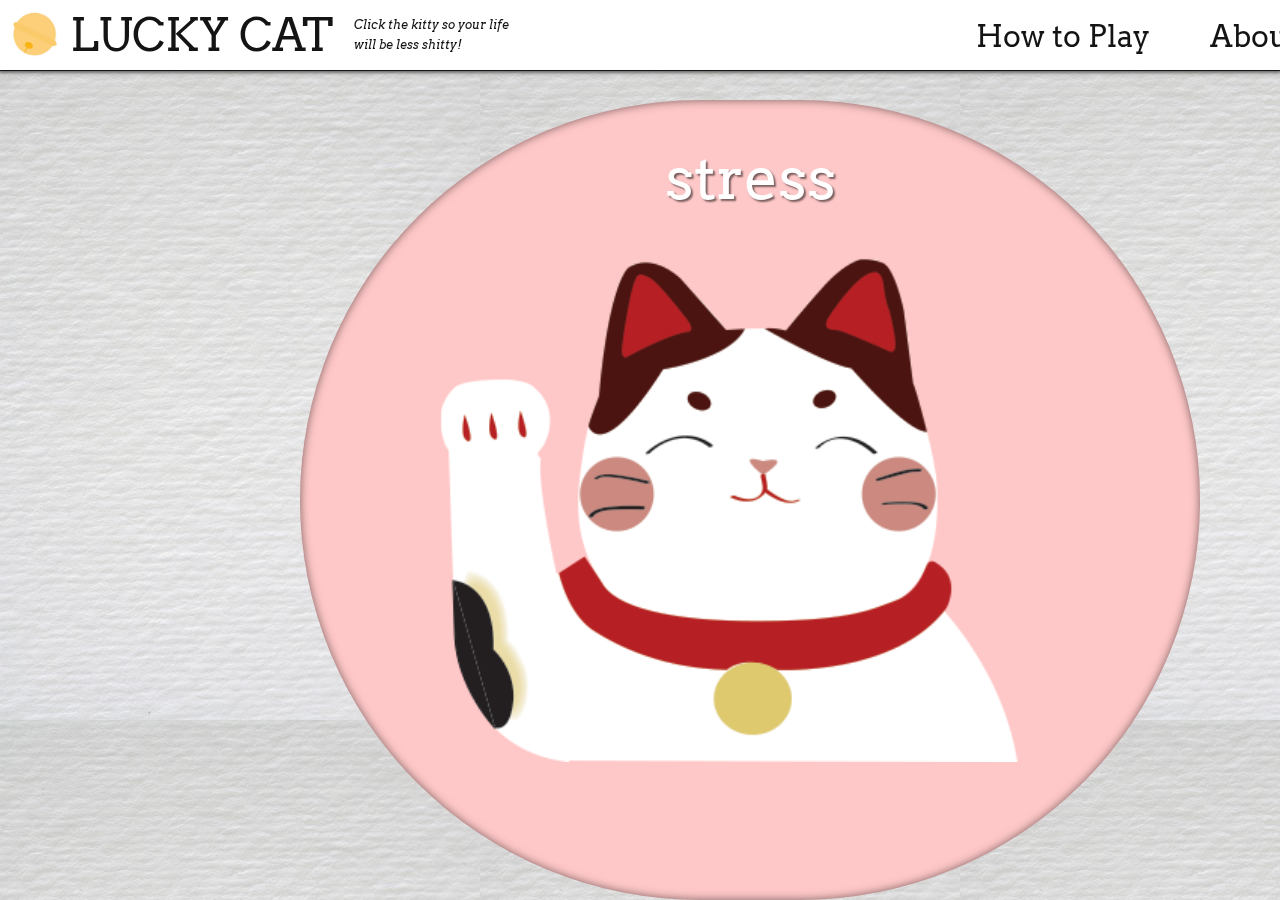
<file: index.html>
<DOCTYPE! html>
<html>
	<head>
		<link rel="stylesheet" type="text/css" href="assets/style.css"/>
		<link href="https://fonts.googleapis.com/css?family=Arvo" rel="stylesheet">
	</head>
	<body>
		<div id="navbar">
			<div id="navcontent">
				<div id="title">
					<a href="index.html"><img class="nav-item" id="icon" src="assets/img/bellicon.png"/></a>
					<div class="nav-item" id="main-title">LUCKY CAT</div>
					<div class="nav-item" id="subtext"><i><p>Click the kitty so your life</p> will be less shitty!</i></div>
				</div>
				<div id="menu-items">
					<a href="about.html"><div class="menu">About</div></a>
					<a href="howtoplay.html"><div class="menu">How to Play</div></a>
				</div>
			</div>
		</div>
		<div class = "content">
			<div class="wrapper">
				<img id="cat" src="assets/img/luckycatgif.png"/>
				<div class="background-circle">
					<a href="https://www.youtube.com/watch?v=yBLdQ1a4-JI" target="_blank" id="website"><div id="word">stress</div></a>
				</div>
			</div>
		</div>
	</body> 
	<script type="text/javascript" src="https://code.jquery.com/jquery-1.11.0.min.js"></script>
	<script type="text/javascript" src="assets/js/style.js"></script>
</html>
</file>
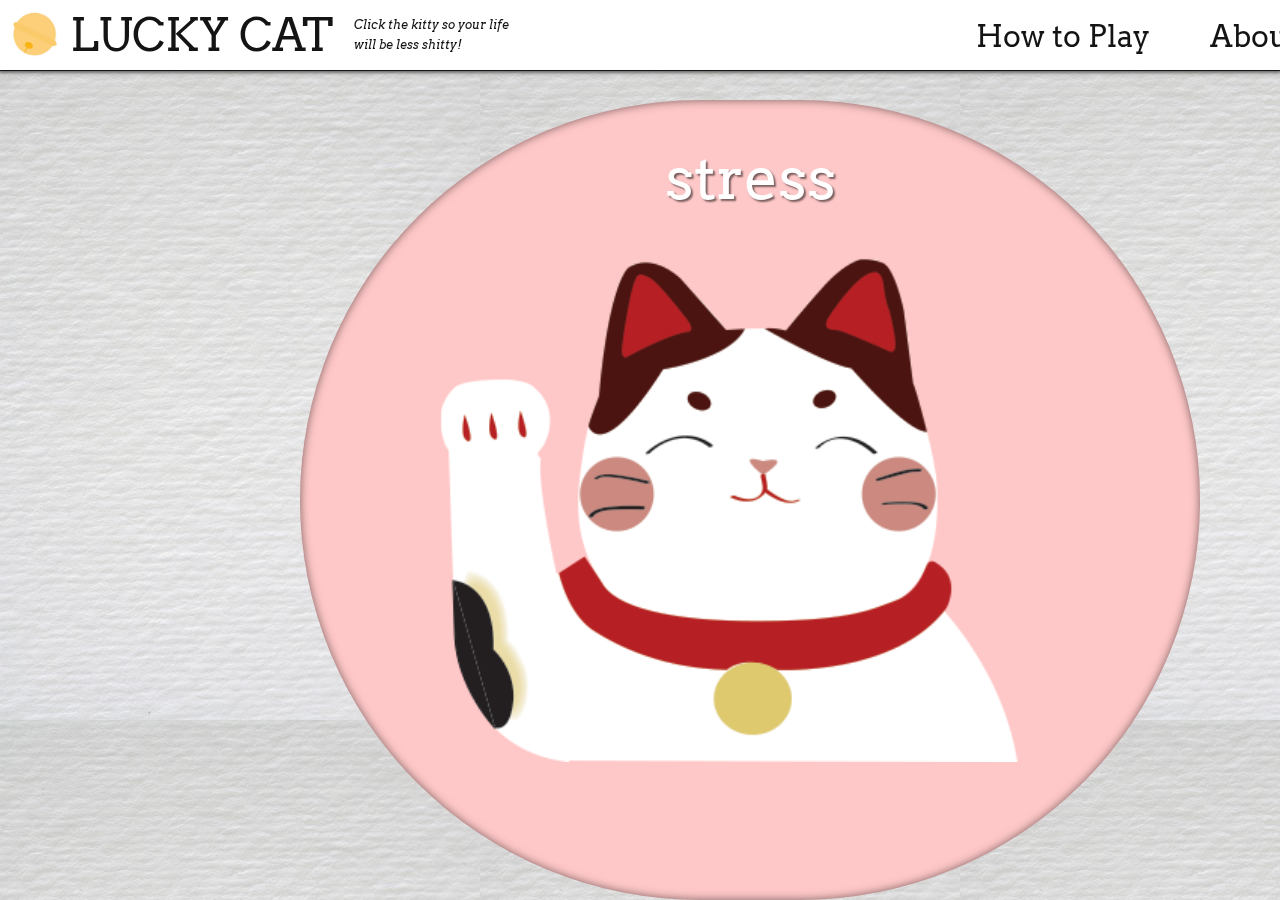
<file: html/index.html>
<DOCTYPE! html>
<html>
	<head>
		<link rel="stylesheet" type="text/css" href="../assets/style.css"/>
		<link href="https://fonts.googleapis.com/css?family=Arvo" rel="stylesheet">
	</head>
	<body>
		<div id="navbar">
			<div id="navcontent">
				<div id="title">
					<a href="index.html"><img class="nav-item" id="icon" src="../assets/img/bellicon.png"/></a>
					<div class="nav-item" id="main-title">LUCKY CAT</div>
					<div class="nav-item" id="subtext"><i><p>Click the kitty so your life</p> will be less shitty!</i></div>
				</div>
				<div id="menu-items">
					<a href="about.html"><div class="menu">About</div></a>
					<a href="howtoplay.html"><div class="menu">How to Play</div></a>
				</div>
			</div>
		</div>
		<div class = "content">
			<div class="wrapper">
				<img id="cat" src="../assets/img/luckycatgif.png"/>
			</div>
			<div class="background-circle">
				<a href="https://www.youtube.com/watch?v=yBLdQ1a4-JI" target="_blank" id="website"><div id="word">stress</div></a>
			</div>
		</div>
	</body> 
	<script type="text/javascript" src="https://code.jquery.com/jquery-1.11.0.min.js"></script>
	<script type="text/javascript" src="../assets/js/style.js"></script>
</html>
</file>
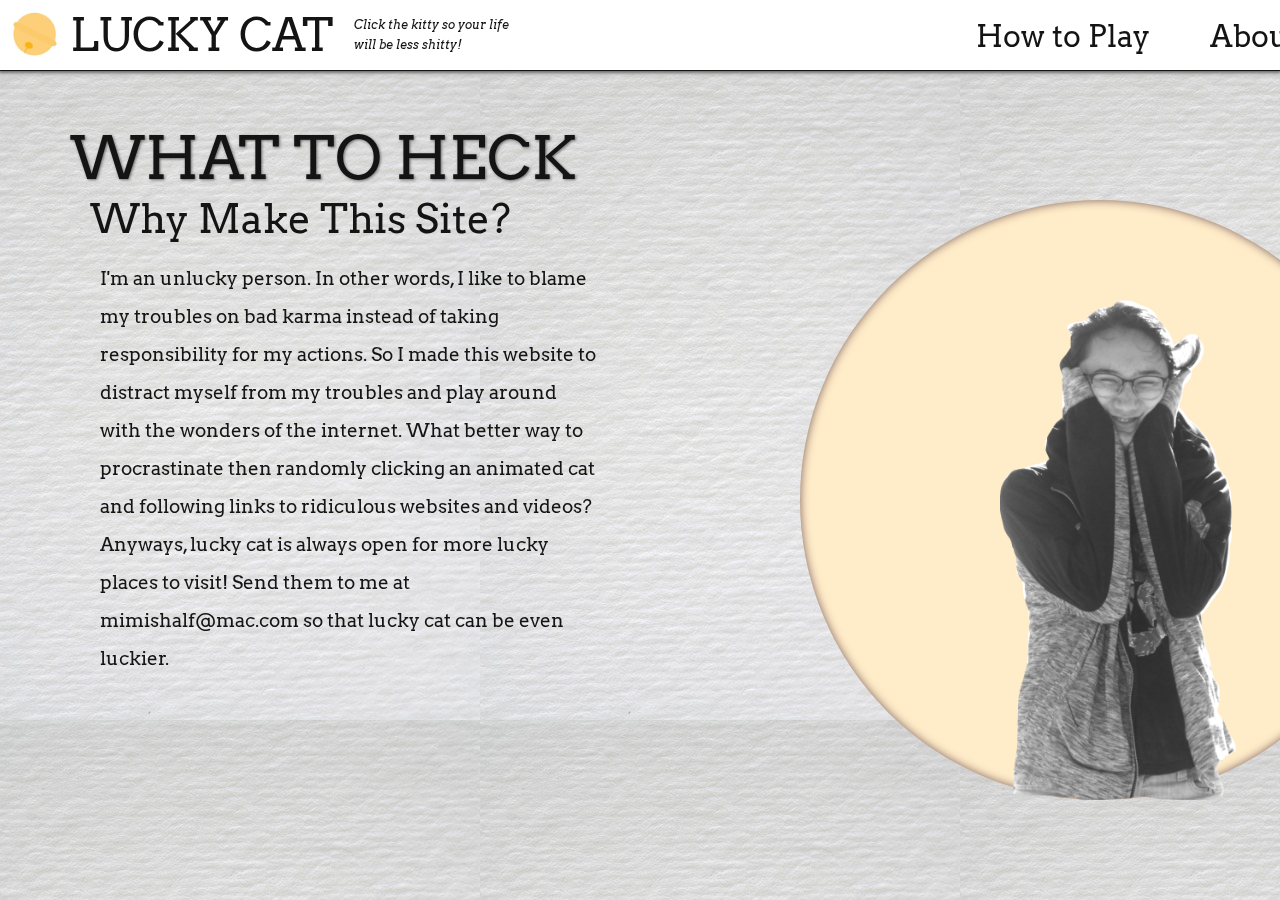
<file: about.html>
<DOCTYPE! html>
<html>
	<head>
		<link rel="stylesheet" type="text/css" href="assets/style.css"/>
		<link href="https://fonts.googleapis.com/css?family=Arvo" rel="stylesheet">
	</head>
	<body>
		<div id="navbar">
			<div id="navcontent">
				<div id="title">
					<img class="nav-item" id="icon" src="assets/img/bellicon.png"/>
					<a href="index.html"><div class="nav-item" id="main-title">LUCKY CAT</div></a>
					<div class="nav-item" id="subtext"><i><p>Click the kitty so your life</p> will be less shitty!</i></div>
				</div>
				<div id="menu-items">
					<a href="about.html"><div class="menu">About</div></a>
					<a href="howtoplay.html"><div class="menu">How to Play</div></a>
				</div>
			</div>
		</div>
		<div class="aboutcontent">
			<div id="text">
				<div class="headertext">
					<div id="header">WHAT TO HECK</div>
					<div id="headersub">Why Make This Site?</div>
				</div>
				<p id="context">  I'm an unlucky person.  In other words, I like to blame my troubles on bad karma instead of taking responsibility for my actions.  So I made this website to distract myself from my troubles and play around with the wonders of the internet.  What better way to procrastinate then randomly clicking an animated cat and following links to ridiculous websites and videos?  Anyways, lucky cat is always open for more lucky places to visit!  Send them to me at mimishalf@mac.com so that lucky cat can be even luckier.</p>
			</div>
			<div class="circle-background">
				<img id="selfimg" src="assets/img/squishymi.png"/>
			</div>
		</div>
	</body>
</html>
</file>
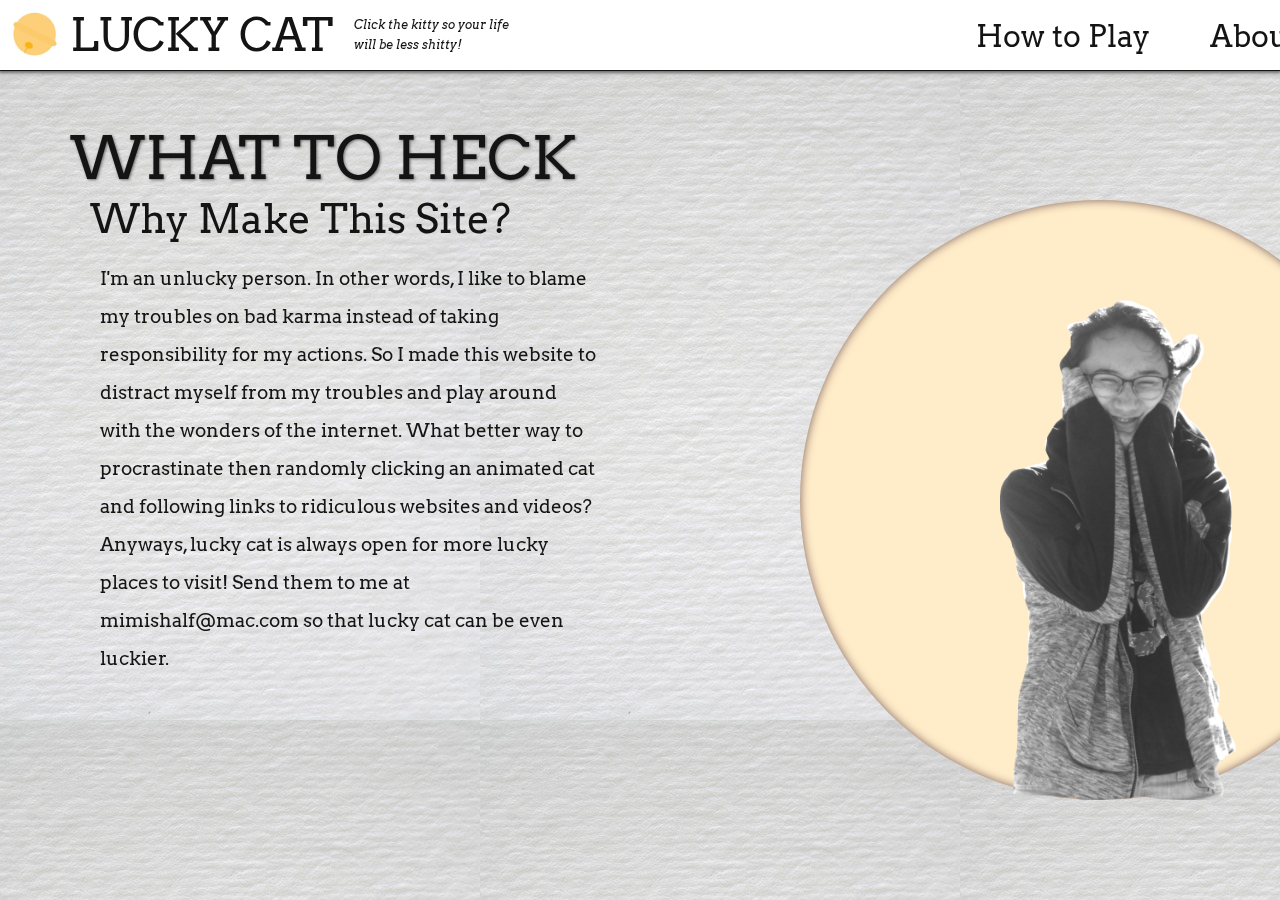
<file: html/about.html>
<DOCTYPE! html>
<html>
	<head>
		<link rel="stylesheet" type="text/css" href="../assets/style.css"/>
		<link href="https://fonts.googleapis.com/css?family=Arvo" rel="stylesheet">
	</head>
	<body>
		<div id="navbar">
			<div id="navcontent">
				<div id="title">
					<img class="nav-item" id="icon" src="../assets/img/bellicon.png"/>
					<a href="index.html"><div class="nav-item" id="main-title">LUCKY CAT</div></a>
					<div class="nav-item" id="subtext"><i><p>Click the kitty so your life</p> will be less shitty!</i></div>
				</div>
				<div id="menu-items">
					<a href="about.html"><div class="menu">About</div></a>
					<a href="howtoplay.html"><div class="menu">How to Play</div></a>
				</div>
			</div>
		</div>
		<div class="aboutcontent">
			<div id="text">
				<div class="headertext">
					<div id="header">WHAT TO HECK</div>
					<div id="headersub">Why Make This Site?</div>
				</div>
				<p id="context">  I'm an unlucky person.  In other words, I like to blame my troubles on bad karma instead of taking responsibility for my actions.  So I made this website to distract myself from my troubles and play around with the wonders of the internet.  What better way to procrastinate then randomly clicking an animated cat and following links to ridiculous websites and videos?  Anyways, lucky cat is always open for more lucky places to visit!  Send them to me at mimishalf@mac.com so that lucky cat can be even luckier.</p>
			</div>
			<div class="circle-background">
				<img id="selfimg" src="../assets/img/squishymi.png"/>
			</div>
		</div>
	</body>
</html>
</file>
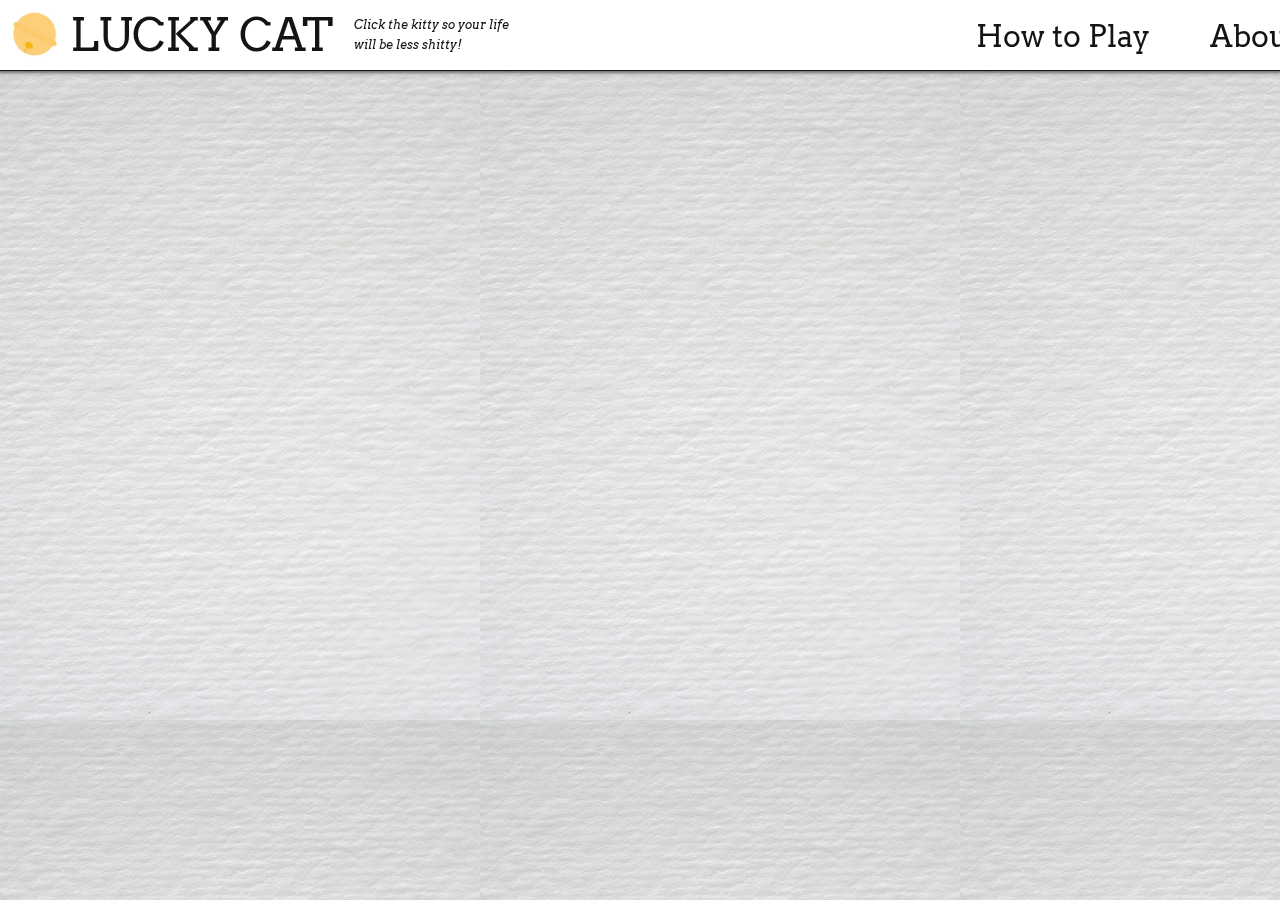
<file: html/howtoplay.html>
<DOCTYPE! html>
<html>
	<head>
		<link rel="stylesheet" type="text/css" href="../assets/style.css"/>
		<link href="https://fonts.googleapis.com/css?family=Arvo" rel="stylesheet">
	</head>
	<body>
		<div id="navbar">
			<div id="navcontent">
				<div id="title">
					<img class="nav-item" id="icon" src="../assets/img/bellicon.png"/>
					<a href="index.html"><div class="nav-item" id="main-title">LUCKY CAT</div></a>
					<div class="nav-item" id="subtext"><i><p>Click the kitty so your life</p> will be less shitty!</i></div>
				</div>
				<div id="menu-items">
					<a href="about.html"><div class="menu">About</div></a>
					<a href="howtoplay.html"><div class="menu">How to Play</div></a>
				</div>
			</div>
		</div>
		<div class="content">

		</div>
	</body>
</html>
</file>
<file: assets/style.css>
/*general*/
body {
	margin:0;
	font-family: "Arvo";
	color: #141414;
	background-attachment: fixed;
	background-image: url("img/papertexture.jpg");
}
p {
	line-height: 0%;
}



/*navbar*/
#navbar {
	position: fixed;
	height: 70px;
	width:100%;
	border-bottom-color: #141414;
	border-bottom-width: 1px;
	border-bottom-style: solid; 
	-webkit-box-shadow: 0px 1px 3px 1px #696969;
	z-index: 15;
	background-color: white;
}

#navcontent {
	position: relative;
	margin: 0 auto;
	padding: 8px 0px;
	min-width:1360px;
}
.nav-item {
	display: inline-block;
	float: left;
	padding-left: 60px;
	font-size: 30px;
}

.menu {
	display: inline-block;
	float: right;
	padding-left: 60px;
	font-size: 30px;
}

.menu:hover {
	cursor: pointer;
	text-decoration: underline;
}

.nav-item>a {
	text-decoration: none;
	color: #141414;
}

#title {
	display: inline-block;
}

#main-title {
	margin-left: -50px;
	font-size: 45px;
}

#main-title:hover {
	font-weight: bold;
	cursor: pointer;
}

#menu-items {
	display: inline-block;
	float: right;
	margin-right: 60px;
	margin-top: 10px;
}

#menu-items>a {
	text-decoration: none;
	color: #141414;
}


#title>a {
	text-decoration: none;
	color: #141414;
}

#main-title>a {
	text-decoration: none;
	color: #141414;
}

#icon {
	width: 50px;
	margin-left: -50px;
	margin-top: 2px;
	z-index: 0;
}

#subtext {
	font-size: 12px;
	margin-left: -40px;
	margin-top: 5px;
}




/*index*/
.wrapper {
	position: relative;
	overflow: hidden;
}
#cat {
	width: 650px;
	z-index: 50;
	overflow: hidden;
	position:fixed;
	top: 220px;
	left: 420px;
}

#cat:hover {
	cursor: pointer;
}

.background-circle {
	width: 900px;
	height: 800px;
	background-color: #FFC8C8;
	border-radius: 1600px;
	overflow: hidden;
	position: fixed;
	top: 100px;
	left: 300px;
	-webkit-box-shadow: inset 0 0 10px #7A5E5E;
}
.content {
	display: inline-block;
	margin: 0 auto;
	transform: translateX(50%);
}

#word {
	color: white;
	font-size: 60px;
	width: 500px;
	height: 100px;
	/*transform: translateX(180%);*/
	text-align: center;
	margin: 0 auto;
	margin-top: 40px;
	/*margin-left: 350px;*/
	z-index: 5;
	text-shadow: 2px 2px 2px #7A5E5E;
}

#word>a {
	text-decoration: none;
	color: white;
}

.background-circle>a {
	text-decoration: none;
	color: white;
}




/*howtoplay*/
#background-rect {
	margin-top: -200px;
	position:absolute;
	left: 130px;
	transform: translateY(50%);
	height: 650px;
	width: 1200px;
	border-radius: 100px;
	background-color: #FFC8C8;
	-webkit-box-shadow: inset 0 0 10px #7A5E5E;
}

.catch {
	/*transform: translateX(50%);*/
	text-align: center;
	padding-top: 30px;
}

#catchphrase {
	font-size: 120px;
	color: white;
	text-shadow: 3px 3px 3px #7A5E5E;
}

#catchsub {
	font-size: 40px;
	color: white;
	text-shadow: 1px 2px 3px #7A5E5E;
}

#steps {
	transform: translateX(10%);
	font-size: 50px;
	color: white;
	line-height: 200%;
	text-shadow: 1px 1px 5px #7A5E5E
}



/*about*/
.circle-background {
	background-color: #FFECC8;
	position: fixed;
	height: 600px;
	width: 600px;
	border-radius: 12000px;
	display: inline-block;
	left: 800px;
	margin-top: 200px;
	-webkit-box-shadow: inset 0 0 10px #7A5E5E
}

#selfimg {
	height: 500px;
	margin-left: 200px;
	margin-top: 100px;
}

.headertext {
	margin-left: 20px;
	display: inline-block;
	position:fixed;
	margin-top: 120px;
}

.aboutcontent {
	/*background-color: white;*/
	width: 550px;
	height: 700px;
	margin-left: 50px;
}

#header {
	font-size: 60px;
	text-shadow: 1px 1px 3px #696969;
}

#headersub {
	font-size: 40px;
	padding-left: 20px;
}

#context {
	position: fixed;
	font-size: 19px;
	display: inline-block;
	line-height: 200%;
	width: 500px;
	margin-top: 260px;
	padding-left: 50px;
}
</file>
